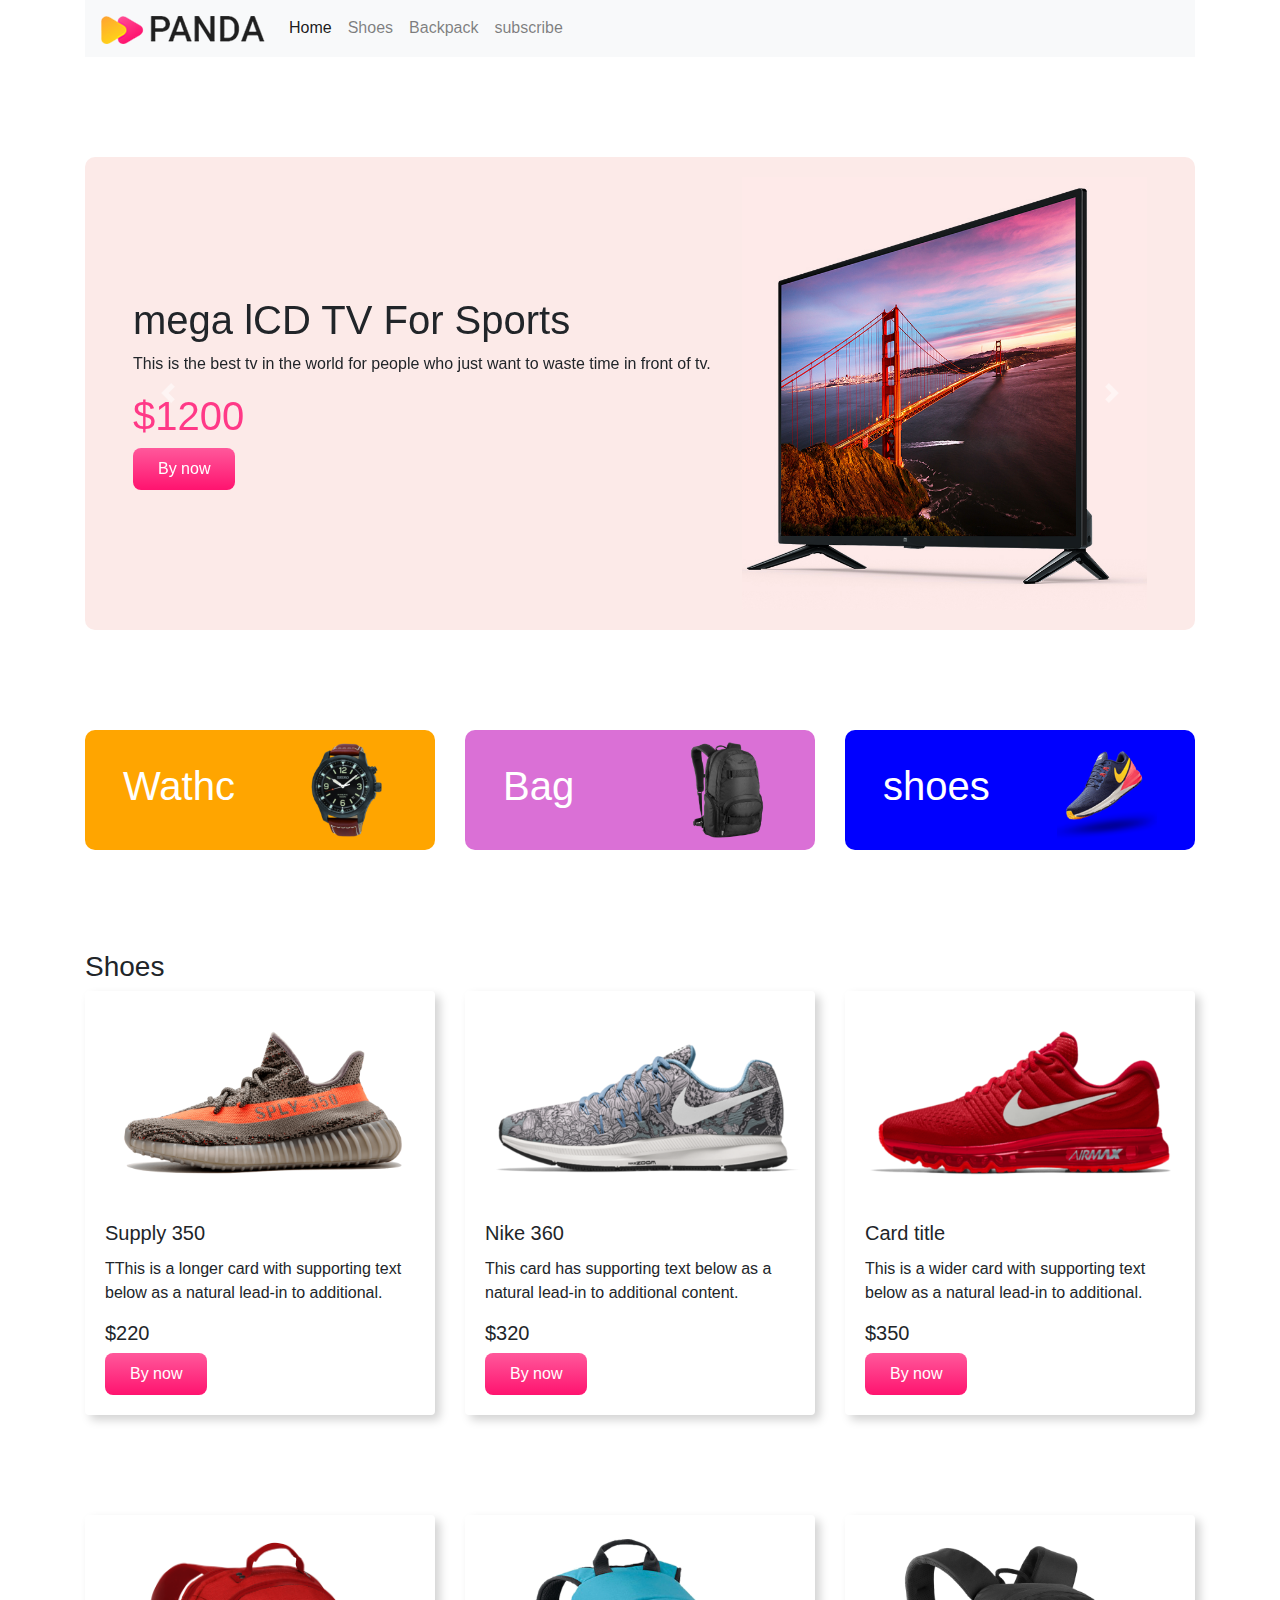
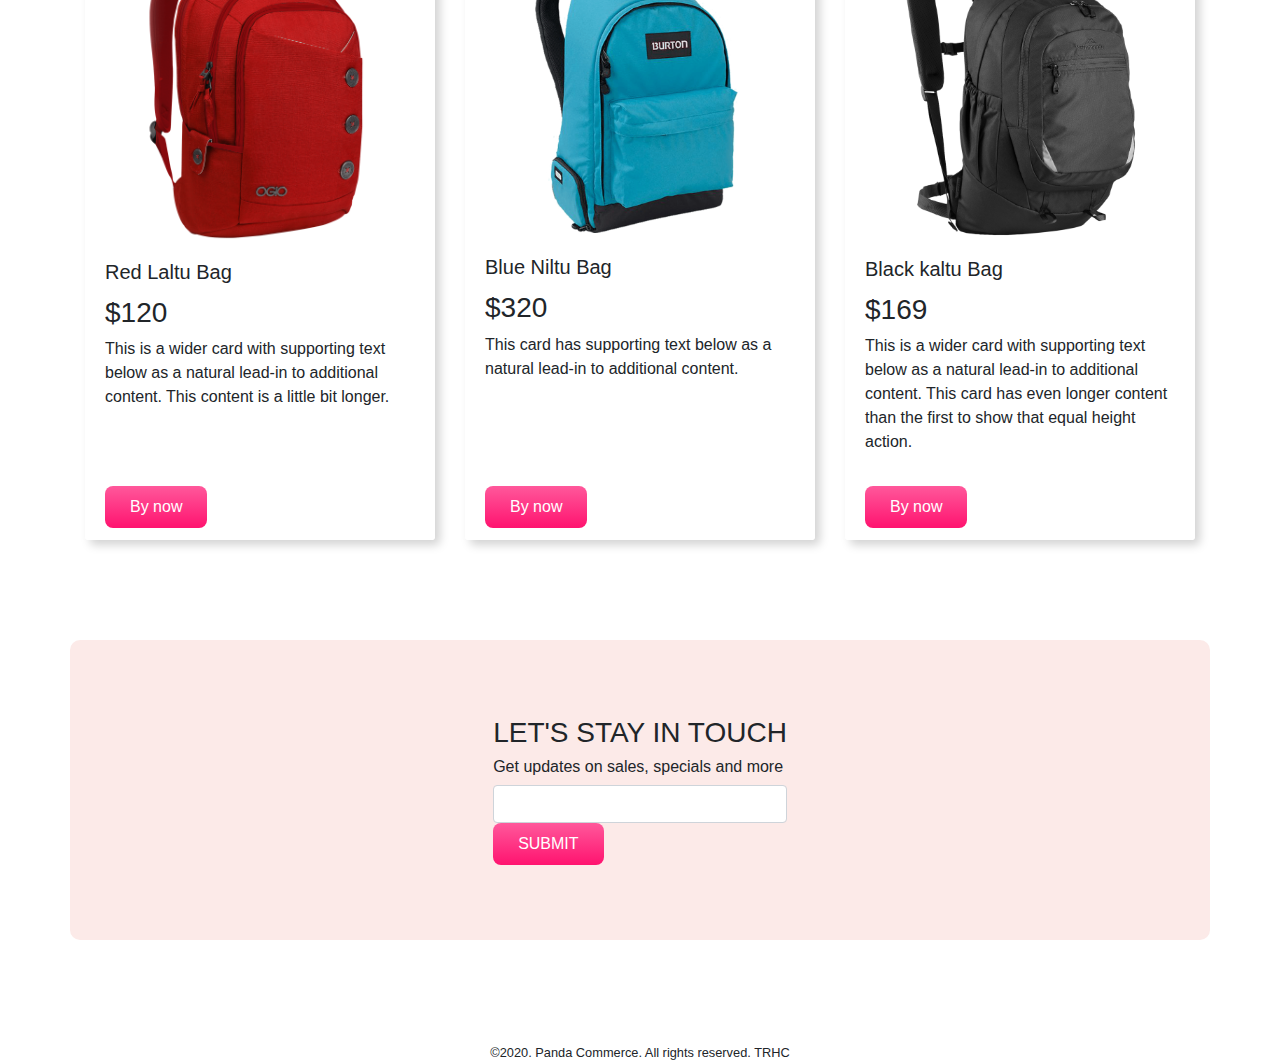
<file: panda-commerce-main/index.html>
<!doctype html>
<html lang="en">
  <head>
    <!-- Required meta tags -->
    <meta charset="utf-8">
    <meta name="viewport" content="width=device-width, initial-scale=1, shrink-to-fit=no">

    <!-- Bootstrap CSS -->
    <link rel="stylesheet" href="https://maxcdn.bootstrapcdn.com/bootstrap/4.0.0/css/bootstrap.min.css" integrity="sha384-Gn5384xqQ1aoWXA+058RXPxPg6fy4IWvTNh0E263XmFcJlSAwiGgFAW/dAiS6JXm" crossorigin="anonymous">
    <link rel="stylesheet" href="./css/style.css">
    <title>panda commerce</title>
  </head>
  <body>
   <div class="container">
    <nav class="navbar navbar-expand-lg navbar-light bg-light">
        <a class="navbar-brand" href="#">
            <img src="./images/logo.png" alt="">
           
          </a>
        <button class="navbar-toggler" type="button" data-toggle="collapse" data-target="#navbarNav" aria-controls="navbarNav" aria-expanded="false" aria-label="Toggle navigation">
          <span class="navbar-toggler-icon"></span>
        </button>
        <div class="collapse navbar-collapse" id="navbarNav">
          <ul class="navbar-nav">
            <li class="nav-item active">
              <a class="nav-link" href="#">Home <span class="sr-only">(current)</span></a>
            </li>
            <li class="nav-item">
              <a class="nav-link" href="#Shoes">Shoes</a>
            </li>
            <li class="nav-item">
              <a class="nav-link" href="#Backpack">Backpack</a>
            </li>
            <li class="nav-item">
              <a class="nav-link" href="#subscribe">subscribe</a>
            </li>
          </ul>
        </div>
      </nav>
   </div>
   <div class="container">
    <div id="carouselExampleControls" class="carousel slide orange-bg" data-ride="carousel">
        <div class="carousel-inner">
          <div class="carousel-item active">
           <div class="row d-flex align-items-center">
               <div class="col-md-7 ">
                   <h1>mega lCD TV For Sports</h1>
                   <p>This is the best tv in the world for people who just want to waste time in front of tv.</p>
                    <h1 class="price">$1200</h1>
                    <button class=" By-now-button">By now</button>
               </div>
               <div class="col-md-5">
                <img class="d-block w-100" src="./images/banner-images/tv.png" alt="First slide">
               </div>
           </div>
          </div>
          <div class="carousel-item">
            <div class="row d-flex align-items-center">
                <div class="col-md-7">
                    <h1>Cool Dude Headphone</h1>
                    <p>This is the best headphone in the world for people who just want to waste time in front of funky world.</p>
                     <h1 class="price">$400</h1>
                     <button class=" By-now-button">By now</button>
                </div>
                <div class="col-md-5">
                    <img class="d-block w-100" src="./images/banner-images/headphone.png" alt="Second slide">
                </div>
            </div>
          </div>
          <div class="carousel-item">
           <div class="row d-flex align-items-center">
               <div class="col-md-7">
                <h1>X-Box for your living room</h1>
                    <p>This is the best x-box in the world for people who just want to waste time in front of fake sports.</p>
                     <h1 class="price">$600</h1>
                     <button class=" By-now-button">By now</button>
               </div>
               <div class="col-md-5">
                <img class="d-block w-100" src="./images/banner-images/xbox.png" alt="Third slide">
               </div>
           </div>
          </div>
        </div>
        <a class="carousel-control-prev" href="#carouselExampleControls" role="button" data-slide="prev">
          <span class="carousel-control-prev-icon" aria-hidden="true"></span>
          <span class="sr-only">Previous</span>
        </a>
        <a class="carousel-control-next" href="#carouselExampleControls" role="button" data-slide="next">
          <span class="carousel-control-next-icon" aria-hidden="true"></span>
          <span class="sr-only">Next</span>
        </a>
      </div>
   </div>

   <div class="container catagories">
       <div class="row ">
           <div class="col-md-4">
            <div class="d-flex justify-content-between align-items-center cat1">
                <h1>Wathc</h1>
               <img src="./images/categories/watch.png" alt="">
            </div>  
           </div>
           <div class="col-md-4">
             <div class="d-flex justify-content-between align-items-center cat2">
                <h1 class="">Bag</h1>
                <img src="./images/categories/bag.png" alt="">
             </div>
           </div>
           <div class="col-md-4 ">
               <div class="d-flex justify-content-between align-items-center cat3">
                <h1>shoes</h1>
                <img src="./images/categories/shoes.png" alt="">
               </div>
           </div>
       </div>
   </div>

   <div class="container Shoes" id="Shoes">
       <h3>Shoes</h3>
       <div class="card-deck">
        <div class="card">
          <img class="card-img-top" src="./images/shoes/shoe-1.png" alt="Card image cap">
          <div class="card-body">
            <h5 class="card-title">Supply 350</h5>
            <p class="card-text">TThis is a longer card with supporting text below as a natural lead-in to additional.</p>
           <h5>$220</h5>
           <button class=" By-now-button">By now</button>
          </div>
        </div>
        <div class="card">
          <img class="card-img-top" src="./images/shoes/shoe-2.png" alt="Card image cap">
          <div class="card-body">
            <h5 class="card-title">Nike 360</h5>
            <p class="card-text">This card has supporting text below as a natural lead-in to additional content.</p>
            <h5>$320</h5>
            <button class=" By-now-button">By now</button>
          </div>
        </div>
        <div class="card">
          <img class="card-img-top" src="./images/shoes/shoe-3.png" alt="Card image cap">
          <div class="card-body">
            <h5 class="card-title">Card title</h5>
            <p class="card-text">This is a wider card with supporting text below as a natural lead-in to additional.</p>
           <h5>$350</h5>
           <button class=" By-now-button">By now</button>
          </div>
        </div>
      </div>
   </div>

  <div class="container" id="Backpack" >
    <div class="card-deck">
        <div class="card">
          <img class="card-img-top" src="./images/bags/bag-1.png" alt="Card image cap">
          <div class="card-body">
            <h5 class="card-title">Red Laltu Bag</h5>
            <h3>$120</h3>
            <p class="card-text">This is a wider card with supporting text below as a natural lead-in to additional content. This content is a little bit longer.</p>
          </div>
          <div class="card-footer">
            <button class=" By-now-button">By now</button>
          </div>
        </div>
        <div class="card">
          <img class="card-img-top" src="./images/bags/bag-2.png" alt="Card image cap">
          <div class="card-body">
            <h5 class="card-title">Blue Niltu Bag</h5>
            <h3>$320</h3>
            <p class="card-text">This card has supporting text below as a natural lead-in to additional content.</p>
          </div>
          <div class="card-footer">
            <button class=" By-now-button">By now</button>
          </div>
        </div>
        <div class="card">
          <img class="card-img-top" src="./images/bags/bag-3.png" alt="Card image cap">
          <div class="card-body">
            <h5 class="card-title">Black kaltu Bag</h5>
            <h3>$169</h3>
            <p class="card-text">This is a wider card with supporting text below as a natural lead-in to additional content. This card has even longer content than the first to show that equal height action.</p>
          </div>
          <div class="card-footer">
            <button class=" By-now-button">By now</button>
          </div>
        </div>
      </div>
  </div>

  <div class="container d-flex align-items-center justify-content-center orange-bg" id="subscribe">
    <div>
      <h3>LET'S STAY IN TOUCH</h3>
      <h6>Get updates on sales, specials and more</h6>
      <input class="form-control" type="text">
      <button class="By-now-button">SUBMIT</button>
    </div>
  </div>

  <footer>
    <small> ©2020. Panda Commerce. All rights reserved. TRHC </small>
  </footer>
    <!-- Optional JavaScript -->
    <!-- jQuery first, then Popper.js, then Bootstrap JS -->
    <script src="https://code.jquery.com/jquery-3.2.1.slim.min.js" integrity="sha384-KJ3o2DKtIkvYIK3UENzmM7KCkRr/rE9/Qpg6aAZGJwFDMVNA/GpGFF93hXpG5KkN" crossorigin="anonymous"></script>
    <script src="https://cdnjs.cloudflare.com/ajax/libs/popper.js/1.12.9/umd/popper.min.js" integrity="sha384-ApNbgh9B+Y1QKtv3Rn7W3mgPxhU9K/ScQsAP7hUibX39j7fakFPskvXusvfa0b4Q" crossorigin="anonymous"></script>
    <script src="https://maxcdn.bootstrapcdn.com/bootstrap/4.0.0/js/bootstrap.min.js" integrity="sha384-JZR6Spejh4U02d8jOt6vLEHfe/JQGiRRSQQxSfFWpi1MquVdAyjUar5+76PVCmYl" crossorigin="anonymous"></script>
  </body>
</html>
</file>
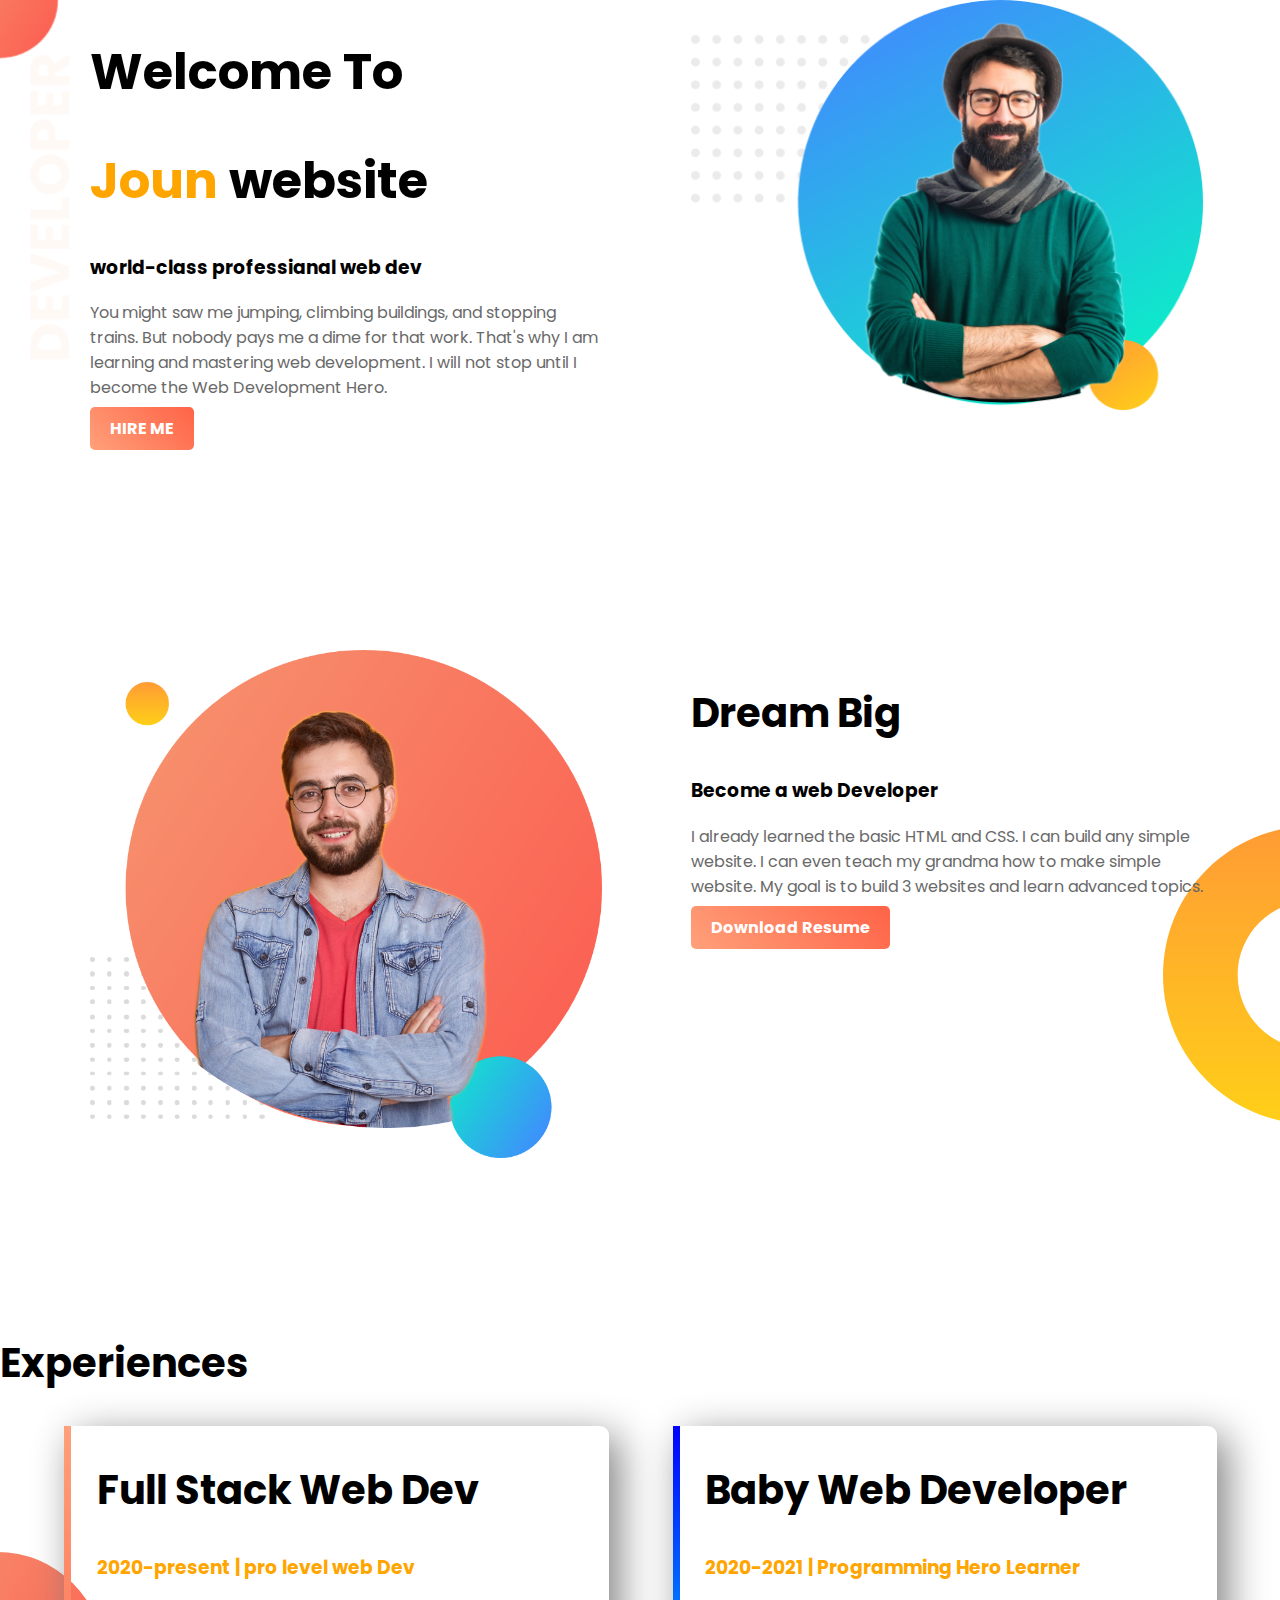
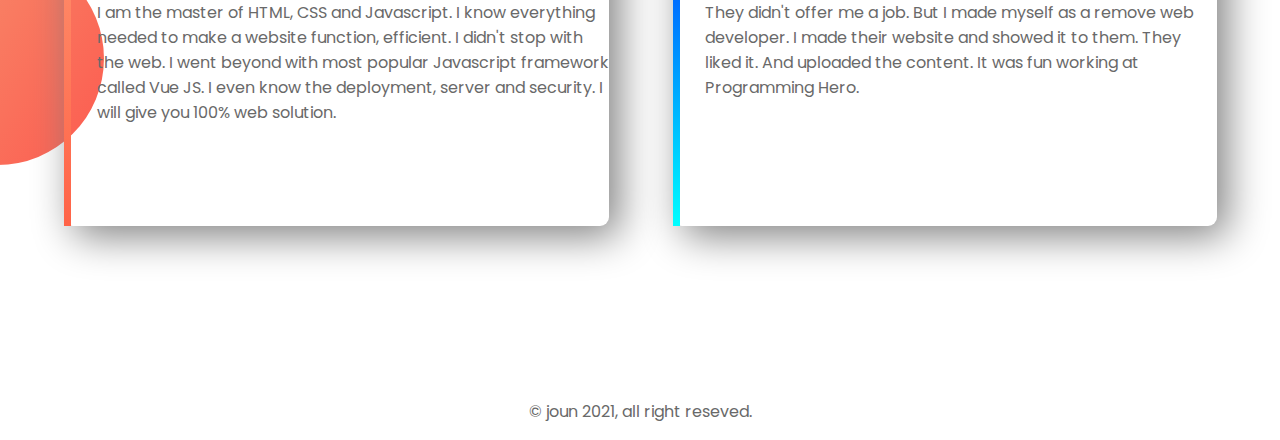
<file: web-portfolio-main/index.html>
<!DOCTYPE html>
<html lang="en">
<head>
    <meta charset="UTF-8">
    <meta http-equiv="X-UA-Compatible" content="IE=edge">
    <meta name="viewport" content="width=device-width, initial-scale=1.0">
    <title>joun web Developer</title>
    <link rel="preconnect" href="https://fonts.googleapis.com">
    <link rel="preconnect" href="https://fonts.googleapis.com">
    <link rel="preconnect" href="https://fonts.gstatic.com" crossorigin>
    <link href="https://fonts.googleapis.com/css2?family=Poppins:wght@200&display=swap" rel="stylesheet">
    <link rel="stylesheet" href="./css/style.css">
</head>
<body>

   <section class="top-banner">
   <div class="half-width">
    <h1>Welcome To</h1>
    <h1><span class="orange-highlight">Joun</span> website</h1>
    <h3>world-class professianal web dev</h3>
    <p>You might saw me jumping, climbing buildings, and stopping trains. But nobody pays me a dime for that work. That's why I am learning and mastering web development. I will not stop until I become the Web Development Hero.   </p>
    <a class="link-button" target="_blank" href="https://www.facebook.com/4m3rr0r">HIRE ME</a>
   </div>
   <div class="half-width">
       <img src="./images/image 10.png" alt="">
   </div>
   </section>
   <section class="dream-area">
       <div class="half-width"><img src="./images/my-bg.png" alt=""></div>
       <div class="half-width">
        <h2>Dream Big</h2>
        <h3>Become a web Developer</h3>
        <p>I already learned the basic HTML and CSS. I can build any simple website. I can even teach my grandma how to make simple website. My goal is to build 3 websites and learn advanced topics.</p> 
        <a class="link-button"  target="_blank" href="https://www.facebook.com/4m3rr0r"> Download Resume</a>          
       </div>
   </section>
   <section class="experience-area">
       <h2>Experiences</h2>
    <div id="full-stack" class="half-width single-experiences">
        <h2>Full Stack Web Dev</h2>
        <h3  class="orange-highlight ">
        2020-present | pro level web Dev
        </h3>
       
        <p>I am the master of HTML, CSS and Javascript. I know everything needed to make a website function, efficient. I didn't stop with the web. I went beyond with most popular Javascript framework called Vue JS. I even know the deployment, server and security. I will give you 100% web solution.</p>
       </div>
       <div id="baby-web" class="half-width single-experiences">
           <h2>Baby Web Developer</h2>
          
           <h3  class="orange-highlight" >2020-2021 | Programming Hero Learner</h3>
           <p>They didn't offer me a job. But I made myself as a remove web developer. I made their website and showed it to them. They liked it. And uploaded the content. It was fun working at Programming Hero.</p>
       </div>
   </section>
  <footer><p>© joun 2021, all right reseved. </p></footer>
</body>
</html>
</file>
<file: panda-commerce-main/css/style.css>
.orange-bg{
    background-color: #fceae8;
    border-radius: 10px;
}
.carousel-item{
    padding: 20px 48px;
}
.price{
    color: #ff3987;
}
.By-now-button{
    background-image: linear-gradient(to bottom, #FF589B 0%, #FF136F 100%);
    color: #fff;
    border: none;
    border-radius: 8px;
    padding: 9px 25px;
}
.container{
    margin-bottom: 100px;
}
.cat1{
    background-color: orange;
}
.cat2{
    background-color: #da70d6;

}
.cat3{
 background-color: #0000ff;
}
.cat1, .cat2, .cat3{
    padding: 10px 38px;
    border-radius: 10px;
}
.catagories h1{
    color: white;
}
.catagories img{
    width: 100px;
}
.card{
    border: none;
    box-shadow: 5px 5px 10px lightgrey;
}
.card-footer{
    background-color: white;
    border-top: none;
}
#subscribe {
    height: 300px;}
    footer{
        text-align: center;
    }
</file>
<file: web-portfolio-main/css/style.css>
body{
    margin: 0%;
    font-family: 'Poppins', sans-serif;
}
h1{
    font-size: 50px;
}
h2{
    font-size: 40px;
}
p{
    color: dimgray;
}
.orange-highlight{
    color:orange;
}
.half-width{
    width: 40%;
    float: left;
    margin-left: 5%;
    padding-left: 2%;
}
.half-width img{
    width: 100%;
}
.top-banner{
    background-image: url("top-banner.png");
    background-repeat: no-repeat;
}
section{ height: 500px;
padding-bottom: 150px;}

.link-button{
    text-decoration: none;
    background-image: linear-gradient(45deg, lightSalmon, tomato);
    color: white;
    padding: 10px 20px;
    border-radius: 5px;
    font-weight: 700;
}
.dream-area{
    background-image: url("./dream-bg.png");
    background-repeat: no-repeat;
    background-position:right ;
}
.experience-area{
background-image: url("./exp-bg.png");
background-repeat: no-repeat;
 background-position:left;}
.single-experiences{ box-shadow: 10px 10px 40px gray;
border-radius: 9px; 
height: 80%;}
#full-stack{
    border-left: 7px solid;
    border-image: linear-gradient(180deg, lightSalmon,tomato);
    border-image-slice: 1;
    
}

#baby-web{
    border-left: 7px solid;
    border-image: linear-gradient(180deg,blue,cyan );
    border-image-slice: 1;
    
}
footer p{
    text-align:center;
    font-weight: 12px;
}
</file>
